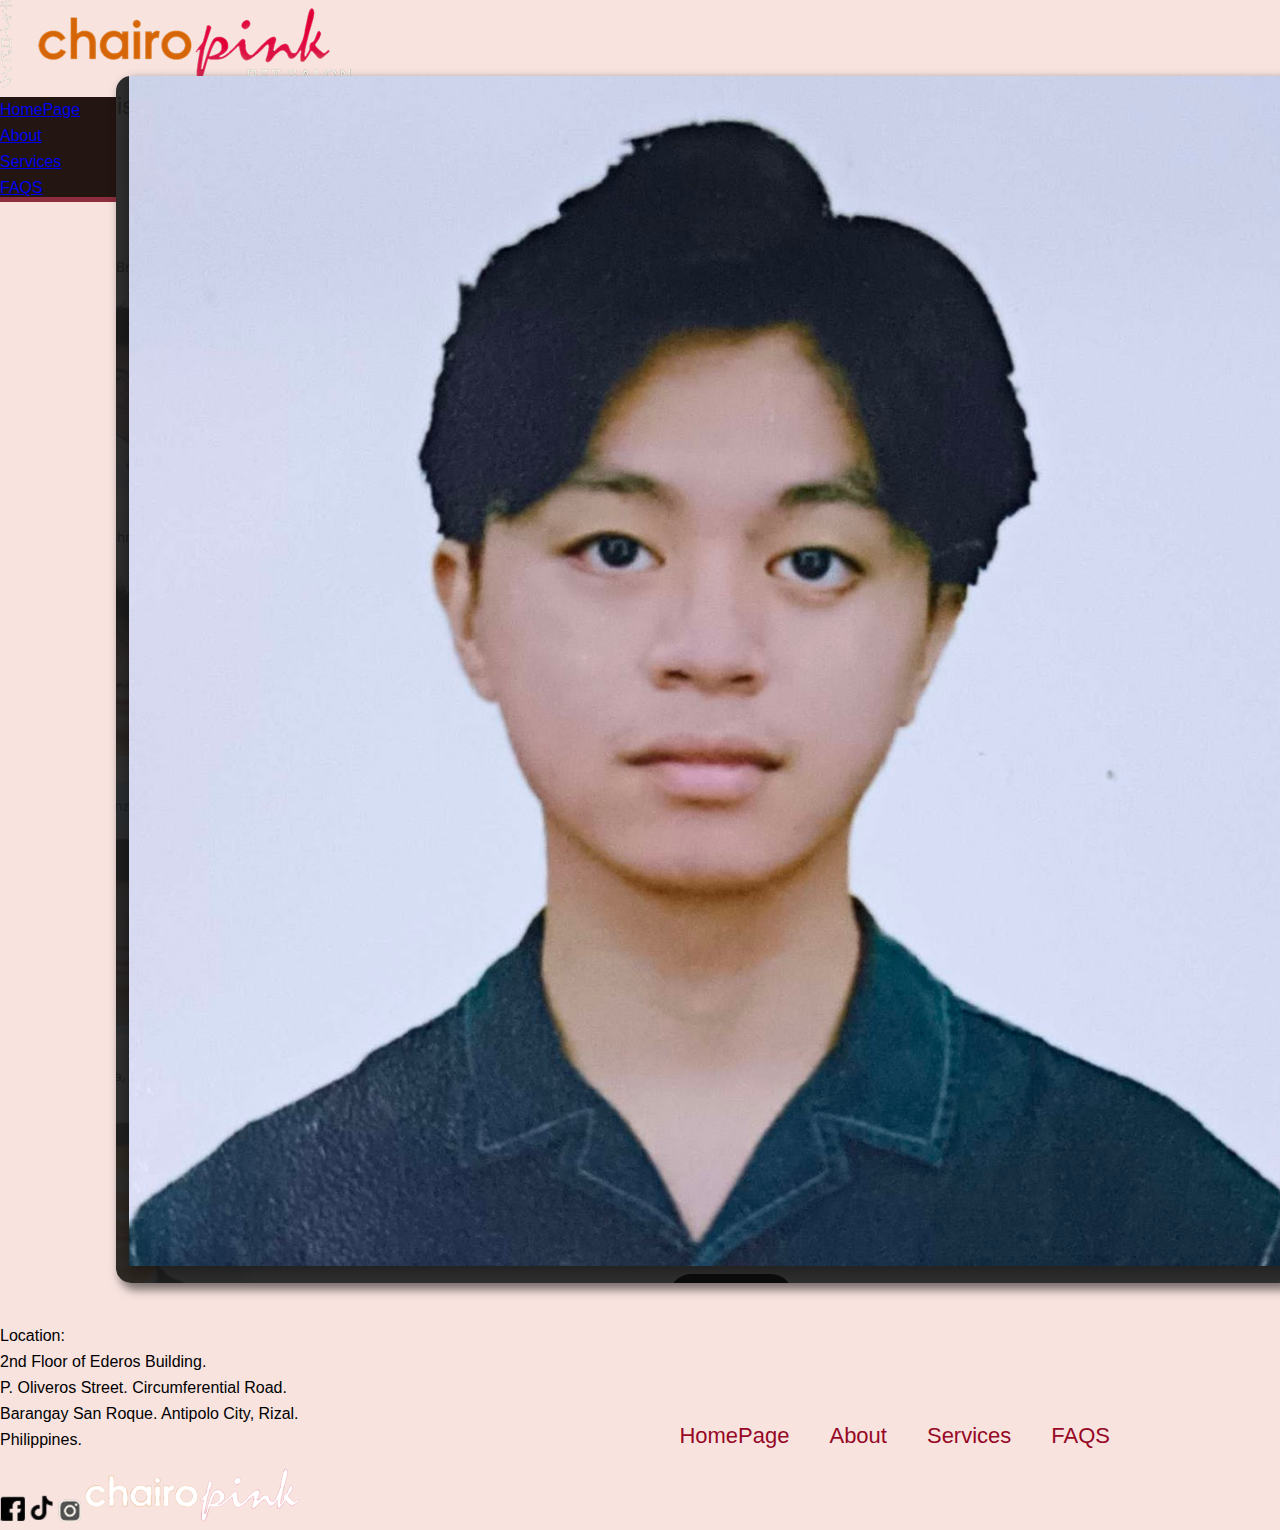
<file: index.html>
<!DOCTYPE html>
<html lang="en">
<head>
    <meta charset="UTF-8">
    <meta name="viewport" content="width=device-width, initial-scale=1.0">
    <title>Document</title>
</head>
<body>
    <link rel="stylesheet" href="style.css">

    <img src="images/CHAIRO_PINK_LOGO_(ORIGINAL).png" alt="chairopinkpetsalonlogo">

    <div class ="header">
    <li><a href="index.html">HomePage</a></li>
    <li><a href="about.html">About</a></li>
    <li><a href="services.html">Services</a></li>
    <li><a href="FAQs.html">FAQS</a></li>
    </div>
    <div class ="Header">
   
    
    

    <div class ="buttons">

    <button onclick="window.location.href='booking.html'">
    <img src="images/CALENDAR_CLOCK_ICON.png" alt="Booking" width="100">
    </button>
    <button onclick="window.location.href='requirements.html'">
    <img src="images/REQUIREMENTS_ICON.png" alt="Requirements" width="100">

    </button>
    </div>

    <div class="gallery">
    <img src="images/482891684_1810671283030561_4622675787034785008_n.png" alt="">
    <img src="images/484936207_3455101317954801_1328480240491494924_n.png" alt="">
    </div>

    <ul>
    <li><a href="index.html">HomePage</a></li>
    <li><a href="about.html">About</a></li>
    <li><a href="services.html">Services</a></li>
    <li><a href="FAQs.html">FAQS</a></li>
    </ul>
    <p>
        Location: <br>
        2nd Floor of Ederos Building. <br>
        P. Oliveros Street. Circumferential Road. <br>
        Barangay San Roque. Antipolo City, Rizal. <br>
        Philippines.
    </p>
    </div>
    <img src="images/fb.png" alt="">
    <img src="images/tiktok.png" alt="">
    <img src="images/instagram.png" alt="">
    <img src="images/CHAIRO PINK LOGO (WHITE).png" alt="">
    
</body>
</html>
</file>
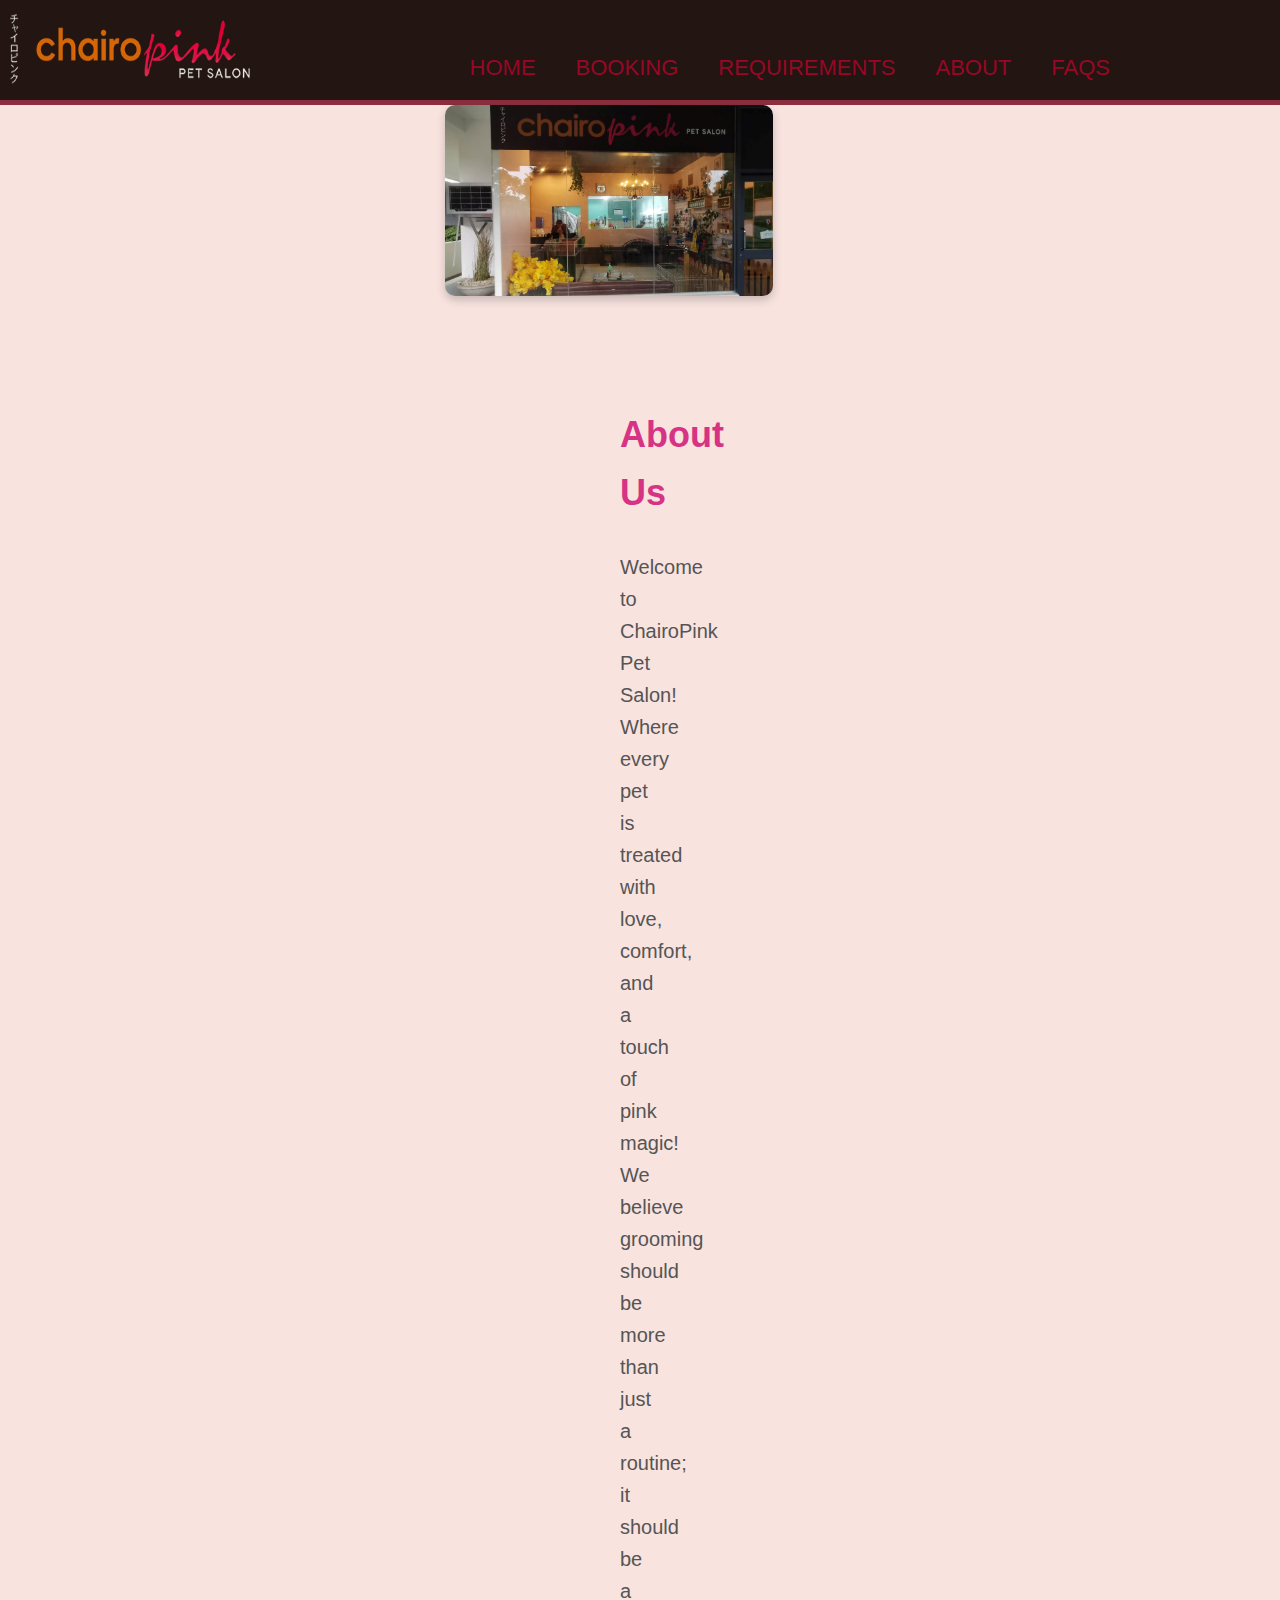
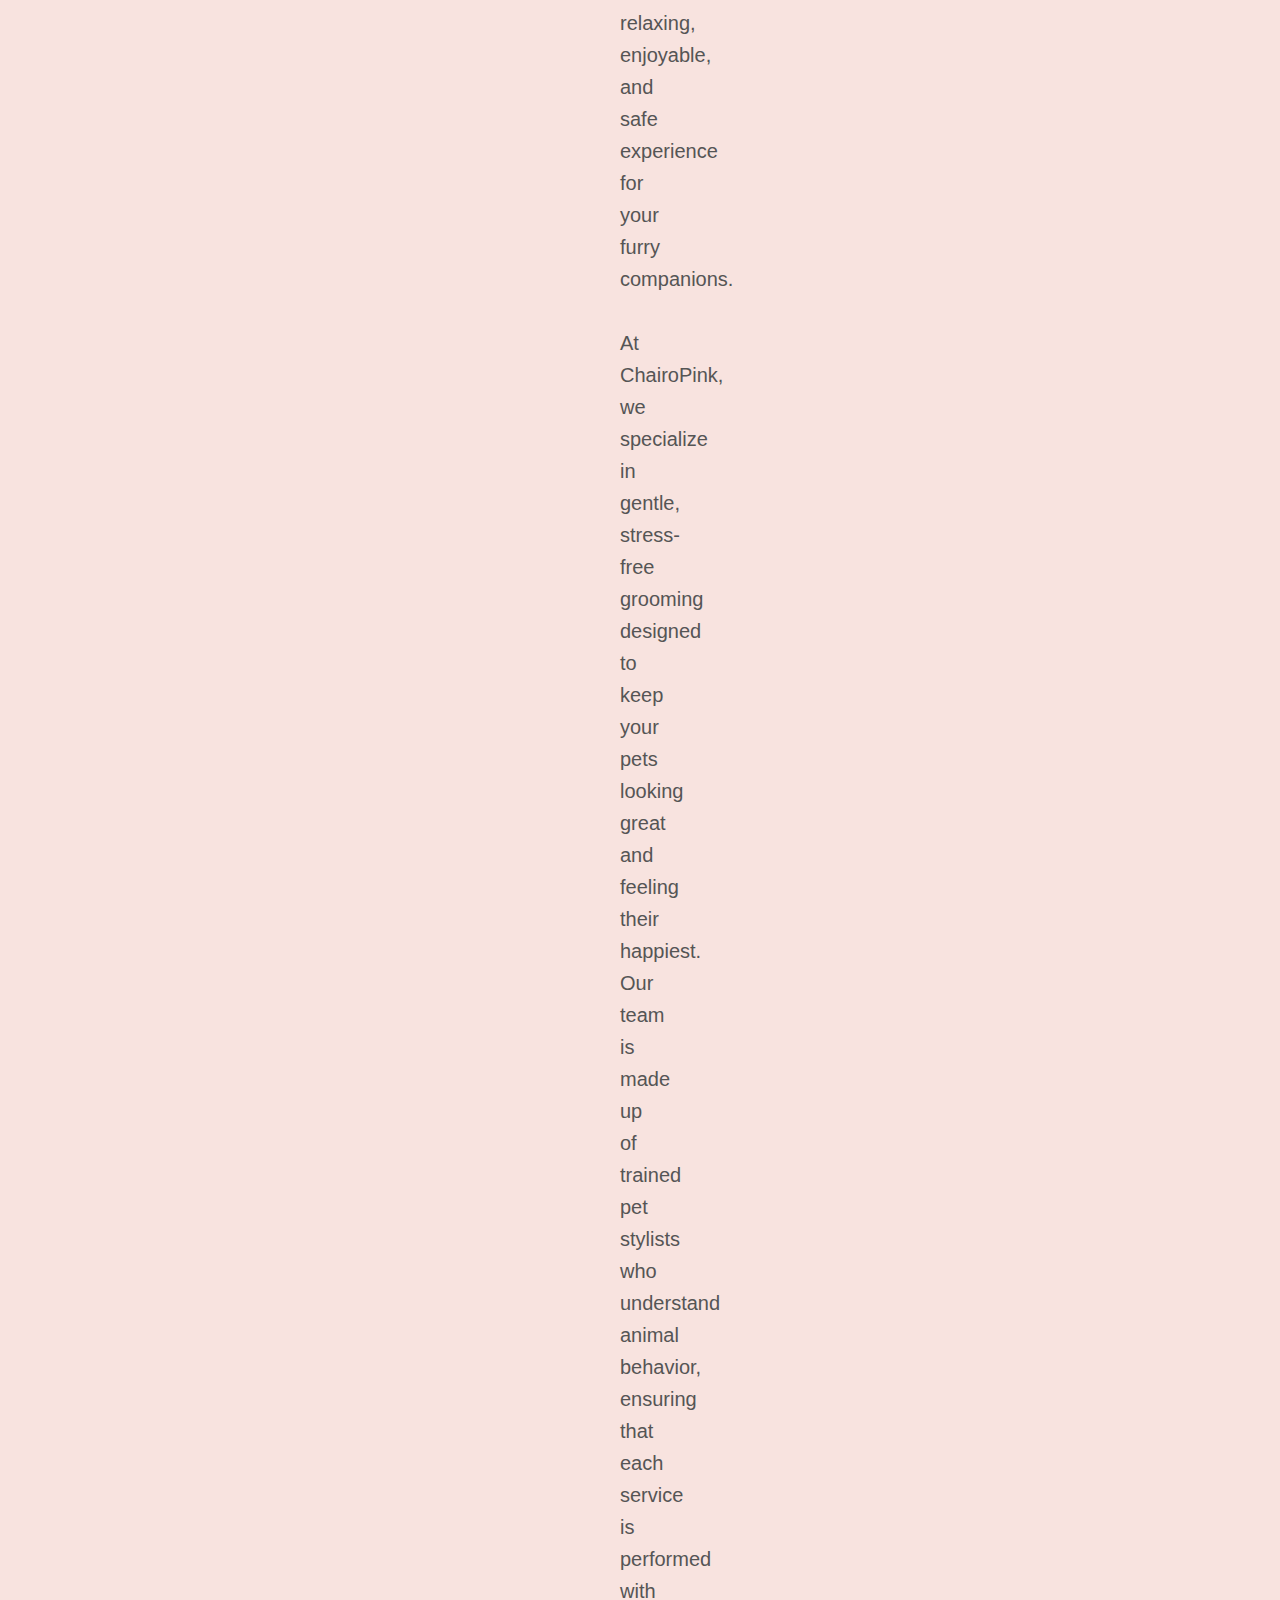
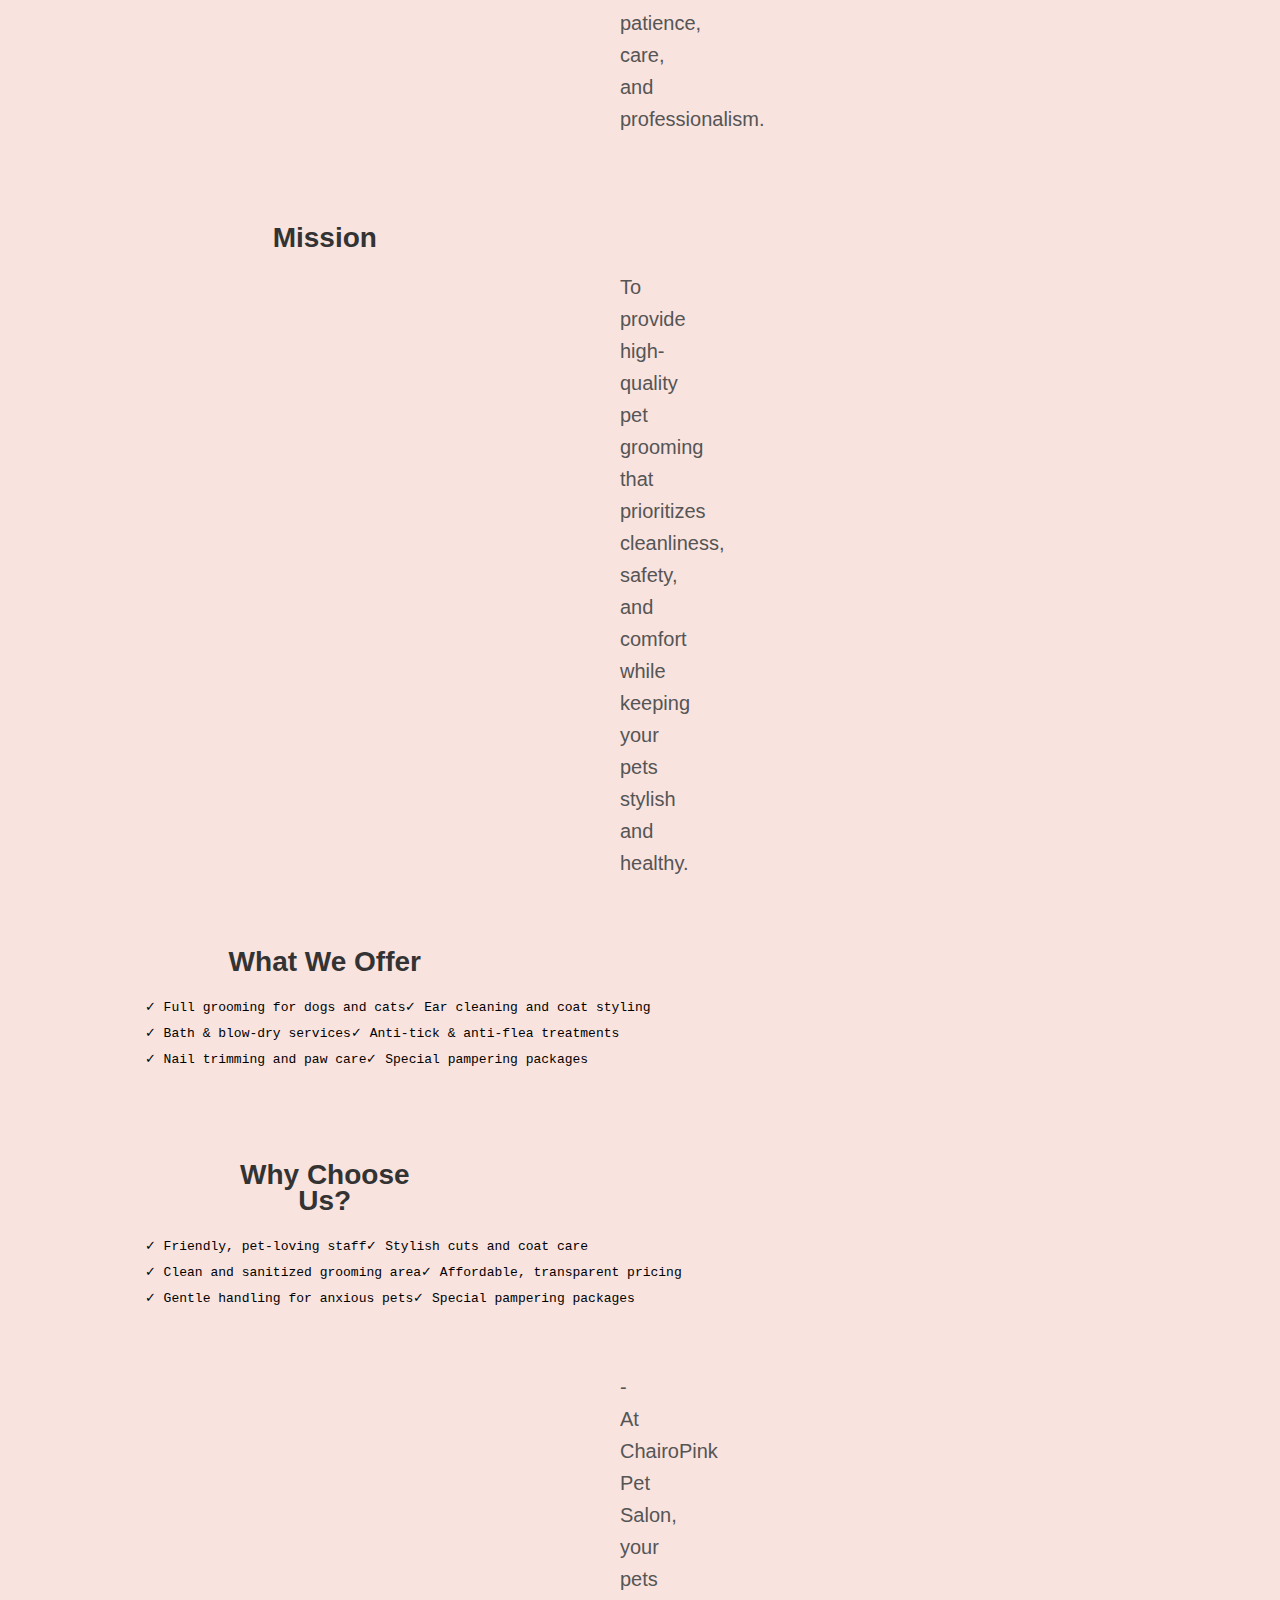
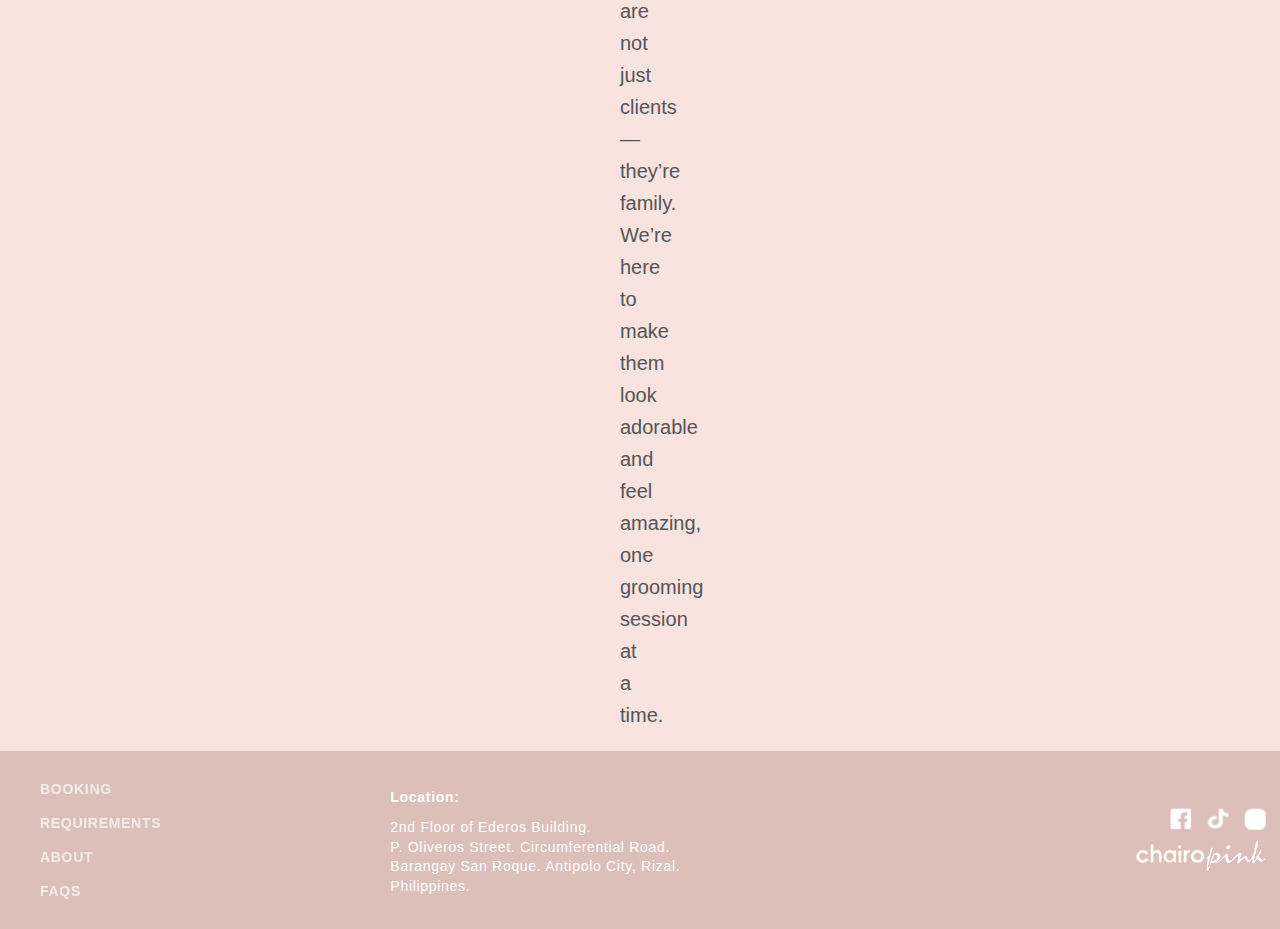
<file: about.html>
<!DOCTYPE html>
<html lang="en">
<head>
    <meta charset="UTF-8">
    <meta name="viewport" content="width=device-width, initial-scale=1.0">
    <title>ChairoPink Pet Salon — About</title>
    <link rel="stylesheet" href="about.css">
</head>
<body>

    <div class="header">
        <img src="images/CHAIRO_PINK_LOGO_(ORIGINAL).png" alt="chairopinkpetsalonlogo">
    </div>

    <div class="logo">
        <ul>
            <li><a href="index.html">HOME</a></li>
            <li><a href="booking.html">BOOKING</a></li>
            <li><a href="requirements.html">REQUIREMENTS</a></li>
            <li><a href="about.html">ABOUT</a></li>
            <li><a href="FAQs.html">FAQS</a></li>    
        </ul>
    </div>  
    
    <div class="page-wrapper">


        <div class="about-image-container">
            <img src="images/Chairopink branch picture.jpg" alt="ChairoPink Salon">
        </div>

        <div class="about-content">
            <h1 class="about-title">About Us</h1>  
            <p>
            Welcome to ChairoPink Pet Salon! Where every pet is treated with love, comfort, and a touch of pink magic!
            We believe grooming should be more than just a routine; it should be a relaxing, enjoyable, and safe 
            experience for your furry companions.
            <br><br>
            At ChairoPink, we specialize in gentle, stress-free grooming designed to keep your pets looking great 
            and feeling their happiest. Our team is made up of trained pet stylists who understand animal behavior,
            ensuring that each service is performed with patience, care, and professionalism.
            </p>
        </div>

        <div class="about-mission">
            <h2 class="section-title">Mission</h2>
            <p class="section-text">
            To provide high-quality pet grooming that prioritizes cleanliness, safety, and comfort while keeping 
            your pets stylish and healthy.
            </p>
        </div>

        <div class="list-container">
            <h2 class="section-title">What We Offer</h2>
                <pre>
                ✓ Full grooming for dogs and catsㅤㅤㅤㅤ✓ Ear cleaning and coat styling
                ✓ Bath & blow-dry servicesㅤㅤㅤㅤㅤㅤㅤ✓ Anti-tick & anti-flea treatments
                ✓ Nail trimming and paw careㅤㅤㅤㅤㅤㅤ✓ Special pampering packages
                </pre>
        </div>

        <div class="list-container">
            <h2 class="section-title">Why Choose Us?</h2>
            <pre>
                ✓ Friendly, pet-loving staffㅤㅤㅤㅤㅤㅤㅤㅤㅤ✓ Stylish cuts and coat care
                ✓ Clean and sanitized grooming areaㅤㅤㅤㅤ✓ Affordable, transparent pricing
                ✓ Gentle handling for anxious petsㅤㅤㅤㅤㅤ✓ Special pampering packages
            </pre>
        </div>

        <p class="closing-text">
            - At ChairoPink Pet Salon, your pets are not just clients — they’re family.
            We’re here to make them look adorable and feel amazing, one grooming session at a time.
        </p>

    </div>

    <div class="footer2">
        <div class="footer_menu">
            <div><a href="booking.html">BOOKING</a></div>
            <div><a href="requirements.html">REQUIREMENTS</a></div>
            <div><a href="about.html">ABOUT</a></div>
            <div><a href="FAQs.html">FAQS</a></div>
        </div>

    <div class="footer_loc">

    <p class="location">Location: </p>
        <p class="location_details"> 2nd Floor of Ederos Building. <br>
        P. Oliveros Street. Circumferential Road. <br>
        Barangay San Roque. Antipolo City, Rizal. <br>
        Philippines.
        </p>
    </div>

        <div class="footer_icon">
            <div class="social_media">
                <img src="images/fb.png" alt="">
                <img src="images/tiktok.png" alt="">
                <img src="images/instagram.png" alt="">
            </div>
            <img class = footer_logo src="images/CHAIRO PINK LOGO (WHITE).png" alt="">
        </div>
    </div>

</body>

</html>
</file>
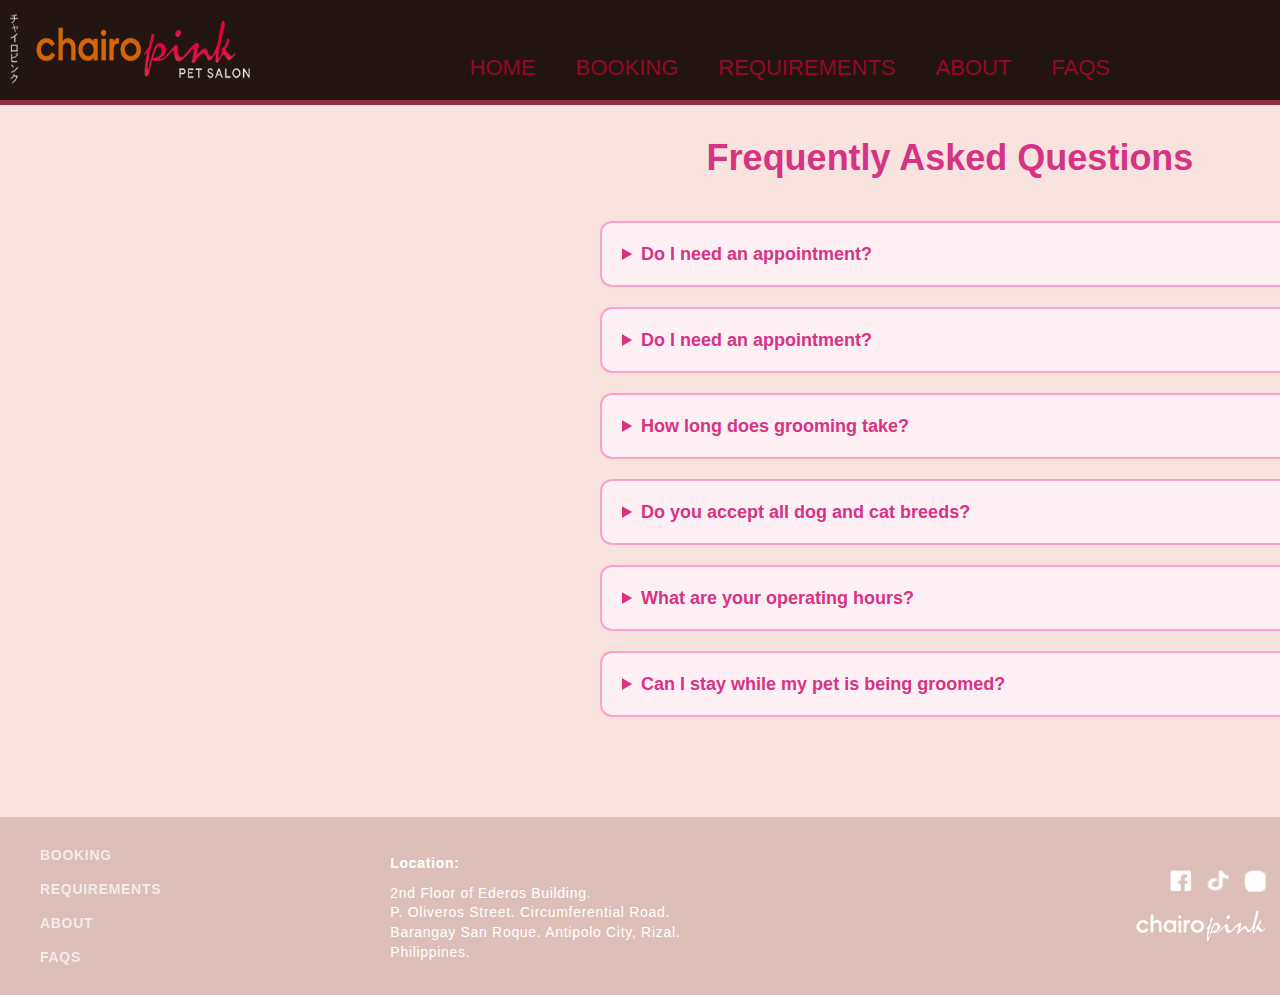
<file: FAQs.html>
<!DOCTYPE html>
<html lang="en">
<head>
    <meta charset="UTF-8">
    <meta name="viewport" content="width=device-width, initial-scale=1.0">
    <title>ChairoPink Pet Salon — FAQs</title>
    <link rel="stylesheet" href="FAQs.css">
</head>
<body>
    
    <div class="header">
        <img src="images/CHAIRO_PINK_LOGO_(ORIGINAL).png" alt="chairopinkpetsalonlogo">
    </div>

    <div class="logo">
        <ul>
            <li><a href="index.html">HOME</a></li>
            <li><a href="booking.html">BOOKING</a></li>
            <li><a href="requirements.html">REQUIREMENTS</a></li>
            <li><a href="about.html">ABOUT</a></li>
            <li><a href="FAQs.html">FAQS</a></li>    
        </ul>
    </div>   
  <div class="content">
  </div>

<div class="Questions">

    <h1>Frequently Asked Questions</h1>

  <details>
    <summary>Do I need an appointment?</summary>
    <p>- Walk-ins may be accepted, but booking is recommended.</p>
  </details>

  <details>
    <summary>Do I need an appointment?</summary>
    <p>- Yes, appointments are required to ensure your pet is properly accommodated.</p>
  </details>

  <details>
    <summary>How long does grooming take?</summary>
    <p>- Grooming usually takes 1 to 2 hours depending on the size and coat of your pet.</p>
  </details>

  <details>
    <summary>Do you accept all dog and cat breeds?</summary>
    <p>- Yes, We accept all breeds as long as the pet is manageable during grooming.</p>
  </details>

  <details>
    <summary>What are your operating hours?</summary>
    <p>- We are open from Monday to Saturday, 8:00AM to 5:00PM</p>
  </details>

  <details>
    <summary>Can I stay while my pet is being groomed?</summary>
    <p>- Yes, owners may stay and wait if they want to.</p>
  </details>
</div>

    <div class="footer2">
        <div class="footer_menu">
            <div><a href="booking.html">BOOKING</a></div>
            <div><a href="requirements.html">REQUIREMENTS</a></div>
            <div><a href="about.html">ABOUT</a></div>
            <div><a href="FAQs.html">FAQS</a></div>
        </div>
    <div class="footer_loc">
    <p class="location">Location: </p>
        <p class="location_details"> 2nd Floor of Ederos Building. <br>
        P. Oliveros Street. Circumferential Road. <br>
        Barangay San Roque. Antipolo City, Rizal. <br>
        Philippines.
    </p>
    </div>
    <div class="footer_icon">
    <div class="social_media">
    <a href="https://www.facebook.com/chairopinkpetsalon/" class="fb_button">
        <img src="images/fb.png" alt="Facebook">
    </a>
    <a href="https://www.tiktok.com/" class="insta_button">
        <img src="images/tiktok.png" alt="TikTok">
    </a>
    <a href="https://www.instagram.com/chairopinkpetsalon" class="insta_button">
        <img src="images/instagram.png" alt="Instagram">
    </a>
    </div>
    <img class = footer_logo src="images/CHAIRO PINK LOGO (WHITE).png" alt="">
    </div>
    </div>
</body>
</html>
</file>
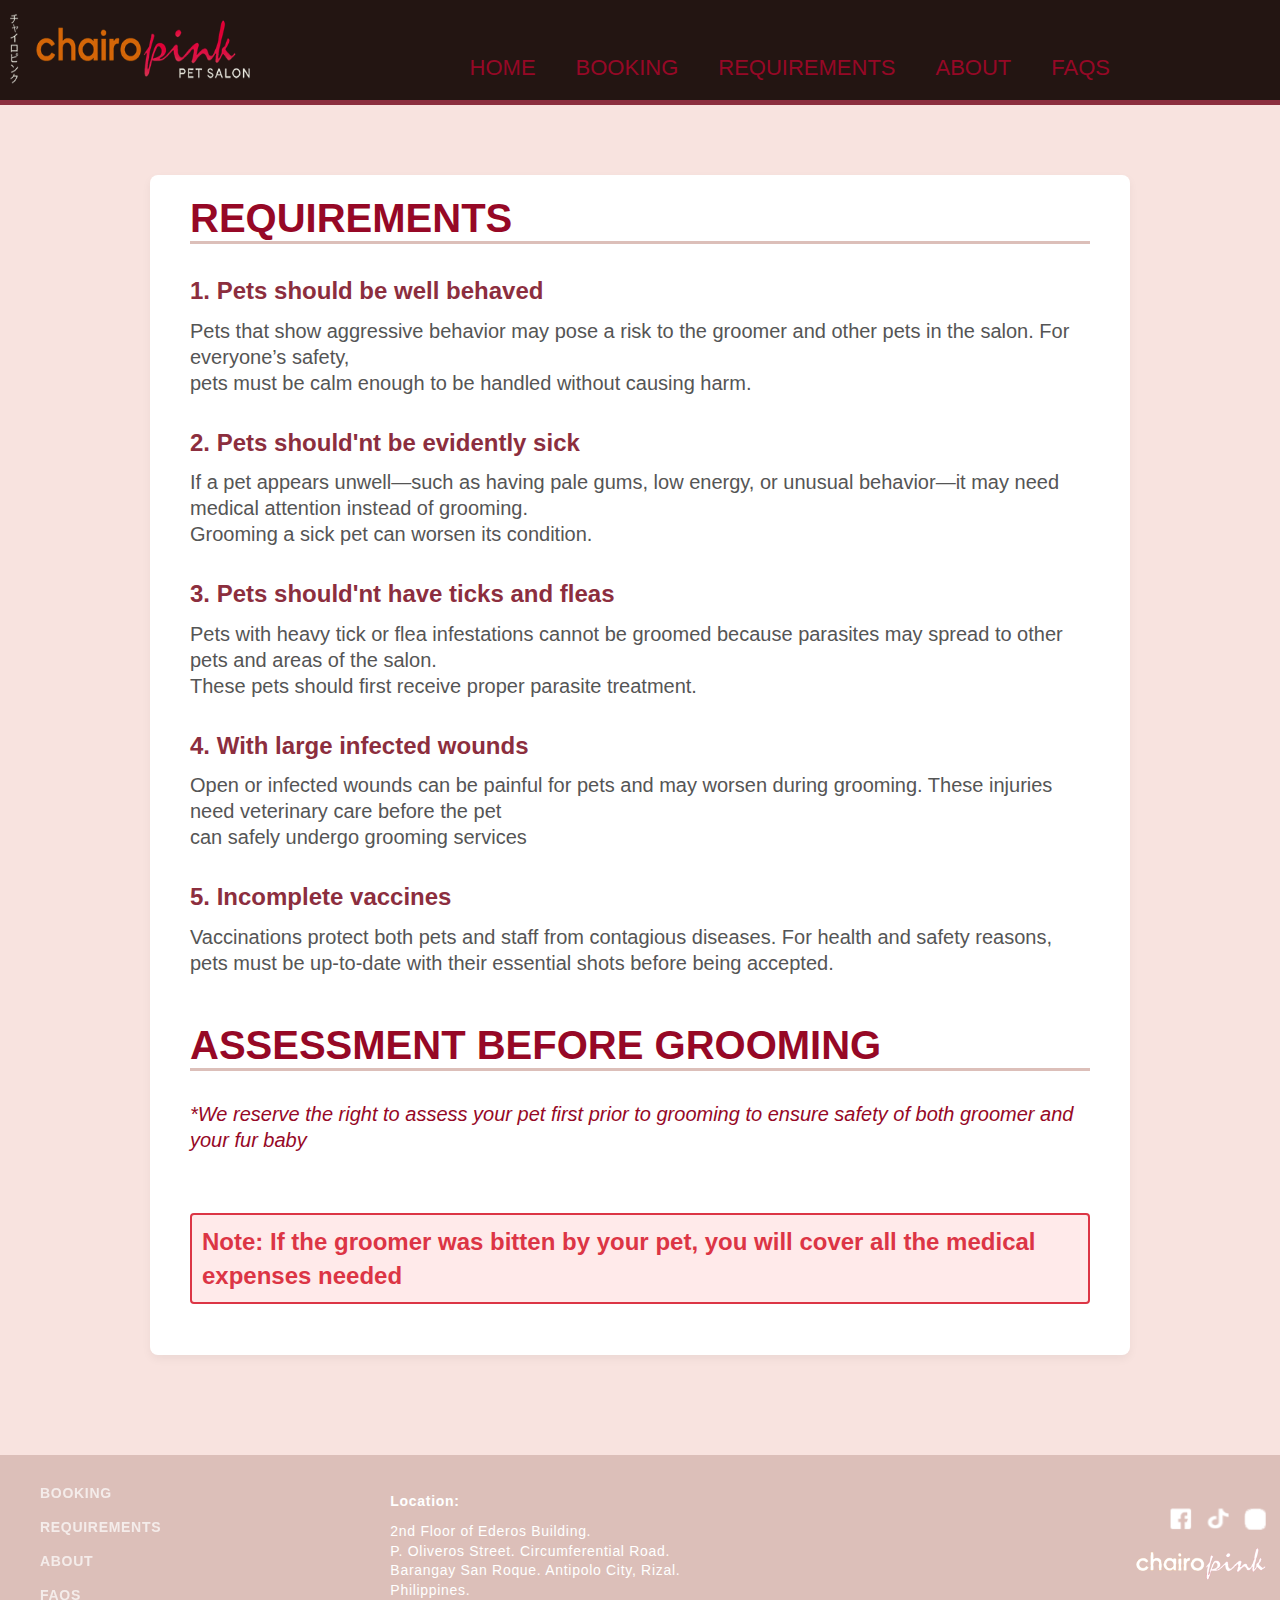
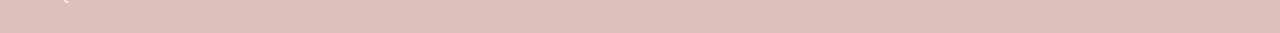
<file: requirements.html>
<!DOCTYPE html>
<html lang="en">
<head>
    <meta charset="UTF-8">
    <meta name="viewport" content="width=device-width, initial-scale=1.0">
    <title>ChairoPink Pet Salon — About</title>
</head>
<body>
    <link rel="stylesheet" href="requirements.css">
    
    <div class="header">
        <img src="images/CHAIRO_PINK_LOGO_(ORIGINAL).png" alt="chairopinkpetsalonlogo">
    </div>

    <div class="logo">
        <ul>
            <li><a href="index.html">HOME</a></li>
            <li><a href="booking.html">BOOKING</a></li>
            <li><a href="requirements.html">REQUIREMENTS</a></li>
            <li><a href="about.html">ABOUT</a></li>
            <li><a href="FAQs.html">FAQS</a></li>    
        </ul>
    </div>  
    <div class="content-wrapper"> 
        <h1>Requirements</h1>

        <h2>1. Pets should be well behaved</h2>
        <p>Pets that show aggressive behavior may pose a risk to the groomer and other pets in the salon. For everyone’s safety, <br>pets must be calm enough to be handled without causing harm.</p>
        
        <h2>2. Pets should'nt be evidently sick</h2>
        <p>If a pet appears unwell—such as having pale gums, low energy, or unusual behavior—it may need medical attention instead of grooming. <br>Grooming a sick pet can worsen its condition.</p>
        
        <h2>3. Pets should'nt have ticks and fleas</h2>
        <p>Pets with heavy tick or flea infestations cannot be groomed because parasites may spread to other pets and areas of the salon. <br>These pets should first receive proper parasite treatment.</p>
        
        <h2>4. With large infected wounds</h2>
        <p>Open or infected wounds can be painful for pets and may worsen during grooming. These injuries need veterinary care before the pet <br>can safely undergo grooming services</p>
        
        <h2>5. Incomplete vaccines</h2>
        <p>Vaccinations protect both pets and staff from contagious diseases. For health and safety reasons, pets must be up-to-date with their essential shots before being accepted.</p><br>
        
        <h1>Assessment Before Grooming</h1>
        <p>*We reserve the right to assess your pet first prior to grooming to ensure safety of both groomer and your fur baby</p>
        
        <h2>Note: If the groomer was bitten by your pet, you will cover all the medical expenses needed</h2><br><br>
    </div>

    <div class="footer2">
        <div class="footer_menu">
            <div><a href="booking.html">BOOKING</a></div>
            <div><a href="requirements.html">REQUIREMENTS</a></div>
            <div><a href="about.html">ABOUT</a></div>
            <div><a href="FAQs.html">FAQS</a></div>
        </div>
    <div class="footer_loc">
    <p class="location">Location: </p>
        <p class="location_details"> 2nd Floor of Ederos Building. <br>
        P. Oliveros Street. Circumferential Road. <br>
        Barangay San Roque. Antipolo City, Rizal. <br>
        Philippines.
    </p>
    </div>
    <div class="footer_icon">
    <div class="social_media">
    <a href="https://www.facebook.com/chairopinkpetsalon/" class="fb_button">
        <img src="images/fb.png" alt="Facebook">
    </a>
    <a href="https://www.tiktok.com/" class="insta_button">
        <img src="images/tiktok.png" alt="TikTok">
    </a>
    <a href="https://www.instagram.com/chairopinkpetsalon" class="insta_button">
        <img src="images/instagram.png" alt="Instagram">
    </a>
    </div>
    <img class = footer_logo src="images/CHAIRO PINK LOGO (WHITE).png" alt="">
    </div>
    </div>
</body>
</html>
</file>
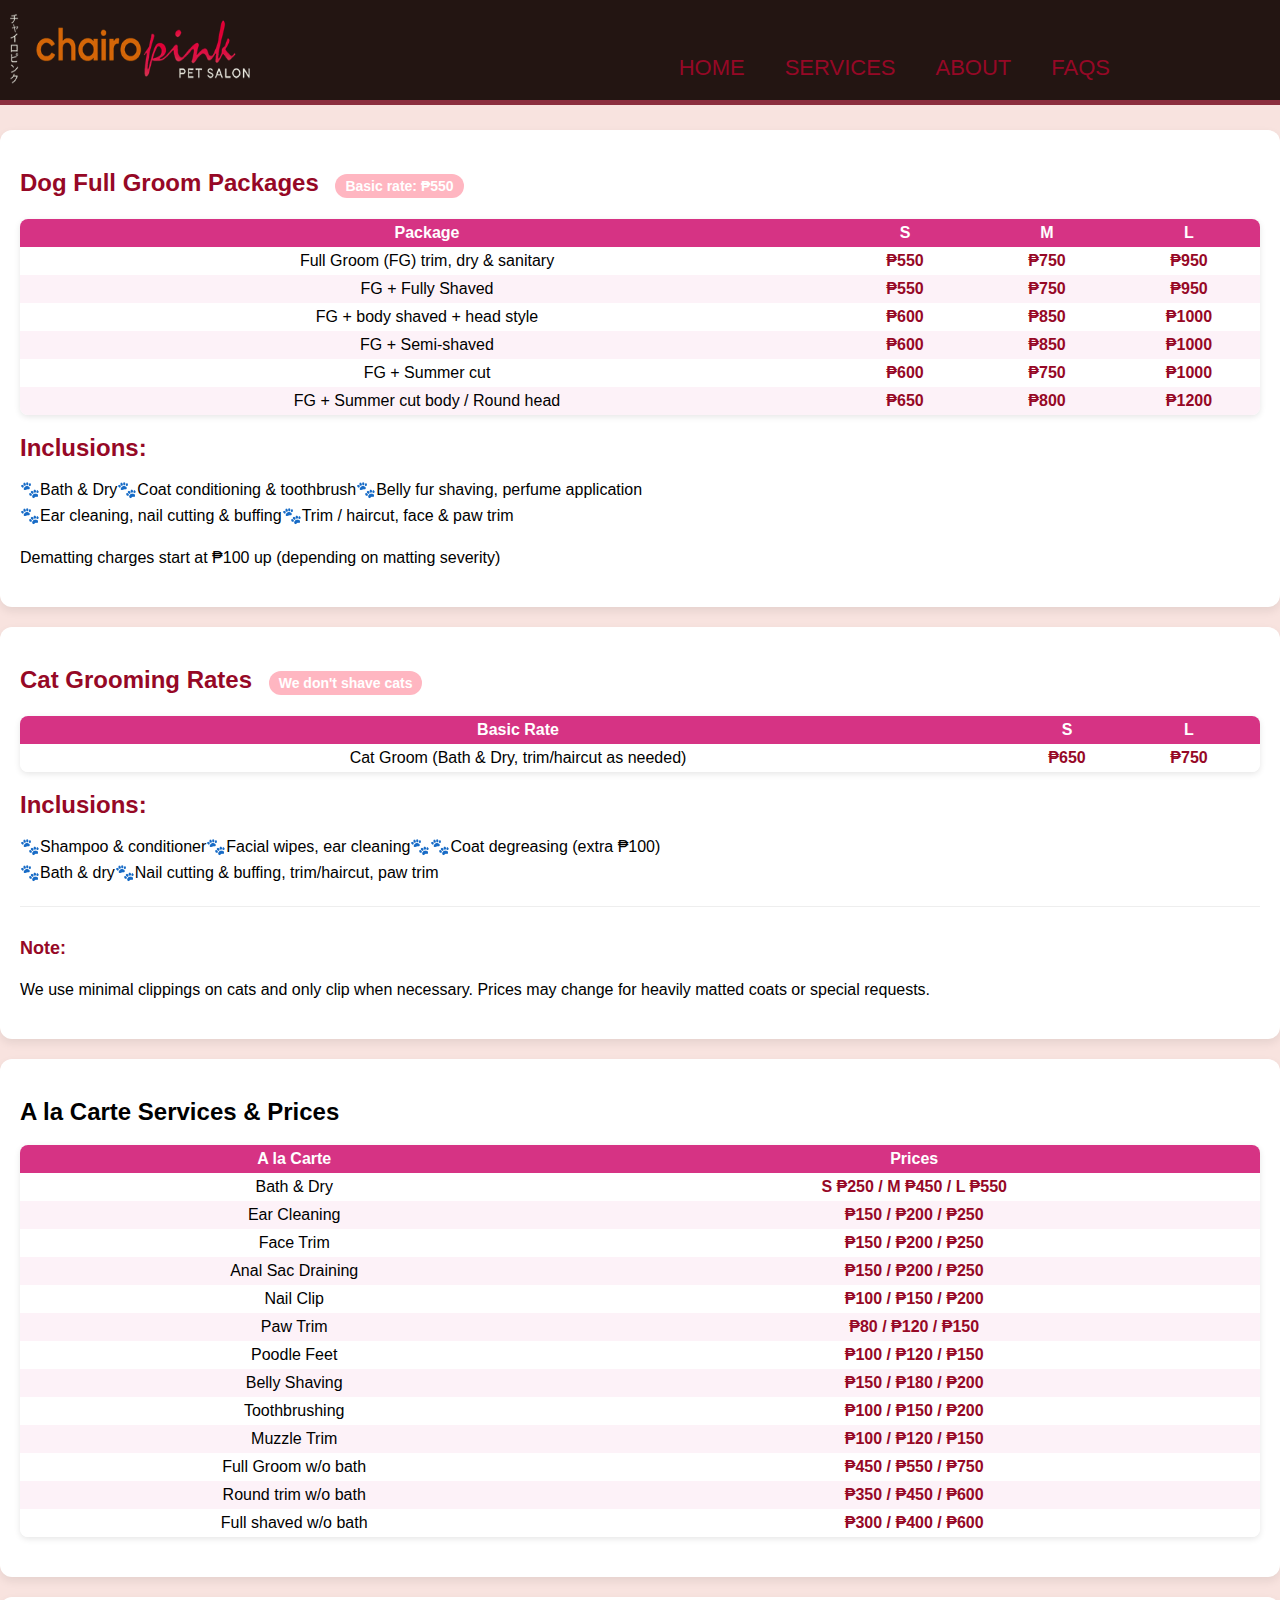
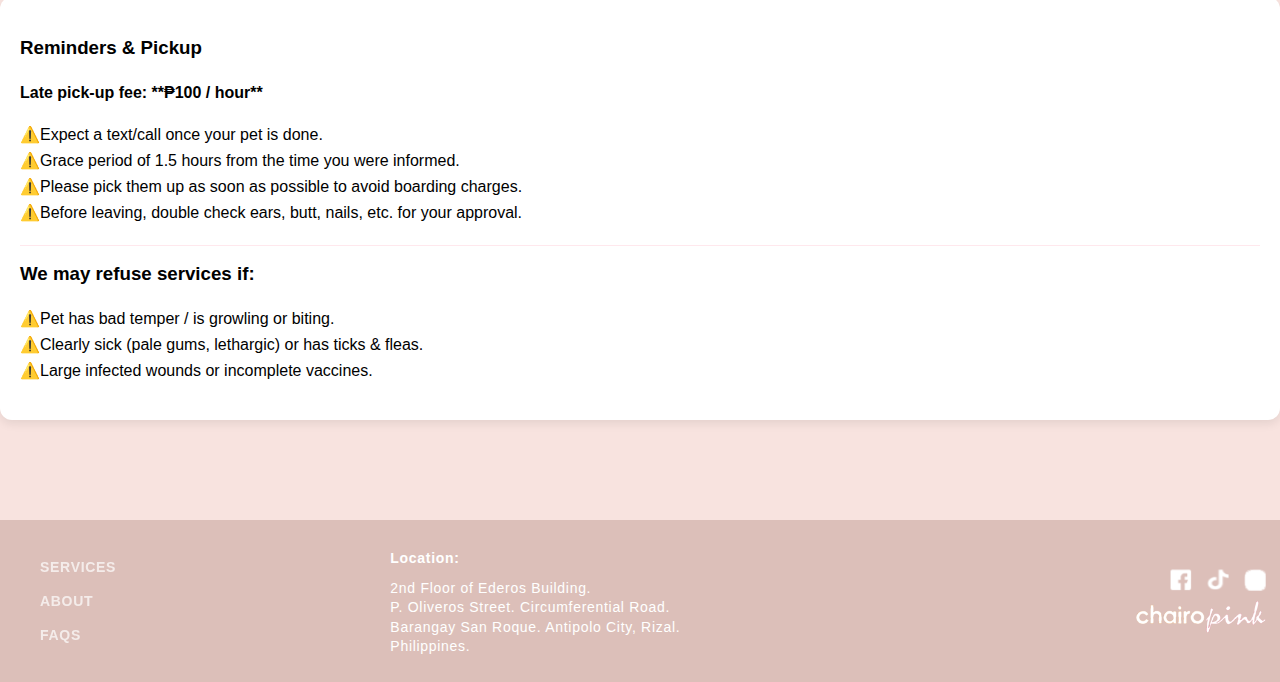
<file: services.html>
<!DOCTYPE html>
<html lang="en">
<head>
    <meta charset="UTF-8">
    <meta name="viewport" content="width=device-width, initial-scale=1.0">
    <title>ChairoPink Pet Salon — Home</title>
    <link rel="stylesheet" href="services.css">
</head>
<body>
    
    <div class="header">
        <img src="images/CHAIRO_PINK_LOGO_(ORIGINAL).png" alt="chairopinkpetsalonlogo">
    </div>

    <div class="logo">
        <ul>
            <li><a href="index.html">HOME</a></li>
            <li><a href="services.html">SERVICES</a></li>
            <li><a href="about.html">ABOUT</a></li>
            <li><a href="FAQs.html">FAQS</a></li>    
        </ul>
    </div>   
  <div class="content">
  </div>
      
    <div class="border">
    <main>
        <section class="card">
            <div class="section-title">
                <h2>Dog Full Groom Packages <span class="badge">Basic rate: ₱550</span></h2>
            </div>
            <table class="table-prices" aria-describedby="dog-packages">
                <thead>
                    <tr><th>Package</th><th style="width:140px">S</th><th style="width:140px">M</th><th style="width:140px">L</th></tr>
                </thead>
                <tbody>
                    <tr><td>Full Groom (FG) trim, dry & sanitary</td><td class="price">₱550</td><td class="price">₱750</td><td class="price">₱950</td></tr>
                    <tr><td>FG + Fully Shaved</td><td class="price">₱550</td><td class="price">₱750</td><td class="price">₱950</td></tr>
                    <tr><td>FG + body shaved + head style</td><td class="price">₱600</td><td class="price">₱850</td><td class="price">₱1000</td></tr>
                    <tr><td>FG + Semi-shaved</td><td class="price">₱600</td><td class="price">₱850</td><td class="price">₱1000</td></tr>
                    <tr><td>FG + Summer cut</td><td class="price">₱600</td><td class="price">₱750</td><td class="price">₱1000</td></tr>
                    <tr><td>FG + Summer cut body / Round head</td><td class="price">₱650</td><td class="price">₱800</td><td class="price">₱1200</td></tr>
                </tbody>
            </table>

            <div class="inclusions">
                <h2>Inclusions:</h2>
                <p>
                    🐾Bath & Dryㅤㅤㅤㅤㅤㅤㅤㅤㅤㅤㅤㅤㅤㅤㅤㅤㅤㅤㅤ🐾Coat conditioning & toothbrushㅤㅤㅤㅤㅤㅤ🐾Belly fur shaving, perfume application<br>
                    🐾Ear cleaning, nail cutting & buffingㅤㅤㅤㅤㅤㅤㅤㅤㅤ🐾Trim / haircut, face & paw trim
                </p>
            </div>

            <p style="font-size: 16px; font-weight: 500; margin-top: 10px;">
                Dematting charges start at ₱100 up (depending on matting severity)
            </p>
        </section>

        <section class="card" style="margin-top:18px">
            <div class="section-title"><h2>Cat Grooming Rates <span class="badge">We don't shave cats</span></h2></div>
            <table>
                <thead><tr><th>Basic Rate</th><th style="width:100px">S</th><th style="width:140px">L</th></tr></thead>
                <tbody>
                    <tr><td>Cat Groom (Bath & Dry, trim/haircut as needed)</td><td class="price">₱650</td><td class="price">₱750</td></tr>
                </tbody>
            </table>

            <div class="inclusions">
                <h2>Inclusions:</h2>
                <p>
                    🐾Shampoo & conditionerㅤㅤㅤㅤㅤㅤㅤㅤㅤㅤ🐾Facial wipes, ear cleaning🐾ㅤㅤㅤㅤㅤㅤㅤㅤㅤㅤ🐾Coat degreasing (extra ₱100)  <br>
                    🐾Bath & dryㅤㅤㅤㅤㅤㅤㅤㅤㅤㅤㅤㅤㅤㅤㅤㅤ🐾Nail cutting & buffing, trim/haircut, paw trim<br>       
                </p>
            </div>
            
            <div class="note" style="margin-top: 20px; border-top: 1px solid #eee; padding-top: 10px;">
                <h3 style="color: #960826; font-size: 18px; margin-bottom: 5px;">Note:</h3> 
                <p>We use minimal clippings on cats and only clip when necessary. Prices may change for heavily matted coats or special requests.</p>
            </div>
        </section>
        
        </main>

    <aside class="side">
        <div class="card">
            <h2>A la Carte Services & Prices</h2>
            <table>
                <thead>
                    <th>A la Carte</th>
                    <th>Prices</th>
                </thead>
                <tbody>
                    <tr><td>Bath & Dry</td><td class="price">S ₱250 / M ₱450 / L ₱550</td></tr>
                    <tr><td>Ear Cleaning</td><td class="price">₱150 / ₱200 / ₱250</td></tr>
                    <tr><td>Face Trim</td><td class="price">₱150 / ₱200 / ₱250</td></tr>
                    <tr><td>Anal Sac Draining</td><td class="price">₱150 / ₱200 / ₱250</td></tr>
                    <tr><td>Nail Clip</td><td class="price">₱100 / ₱150 / ₱200</td></tr>
                    <tr><td>Paw Trim</td><td class="price">₱80 / ₱120 / ₱150</td></tr>
                    <tr><td>Poodle Feet</td><td class="price">₱100 / ₱120 / ₱150</td></tr>
                    <tr><td>Belly Shaving</td><td class="price">₱150 / ₱180 / ₱200</td></tr>
                    <tr><td>Toothbrushing</td><td class="price">₱100 / ₱150 / ₱200</td></tr>
                    <tr><td>Muzzle Trim</td><td class="price">₱100 / ₱120 / ₱150</td></tr>
                    <tr><td>Full Groom w/o bath</td><td class="price">₱450 / ₱550 / ₱750</td></tr>
                    <tr><td>Round trim w/o bath</td><td class="price">₱350 / ₱450 / ₱600</td></tr>
                    <tr><td>Full shaved w/o bath</td><td class="price">₱300 / ₱400 / ₱600</td></tr>
                </tbody>
            </table>
        </div>

        <div class="card reminders">
            <h3>Reminders & Pickup</h3>
            <p style="font-size: 16px; margin-bottom: 15px; font-weight: 600;">
                Late pick-up fee: **₱100 / hour**
            </p>
            <p>
                ⚠️Expect a text/call once your pet is done.<br>
                ⚠️Grace period of 1.5 hours from the time you were informed.<br>
                ⚠️Please pick them up as soon as possible to avoid boarding charges.<br>
                ⚠️Before leaving, double check ears, butt, nails, etc. for your approval.
            </p>

            <h3 style="border-top: 1px solid #ffe8ed; padding-top: 15px;">We may refuse services if:</h3>
            <p>
                ⚠️Pet has bad temper / is growling or biting.<br>
                ⚠️Clearly sick (pale gums, lethargic) or has ticks & fleas.<br>
                ⚠️Large infected wounds or incomplete vaccines.<br>
            </p>
        </div>
        
    </aside>
</div>

        
    
    <div class="footer2">
        <div class="footer_menu">
            <div><a href="services.html">SERVICES</a></div>
            <div><a href="about.html">ABOUT</a></div>
            <div><a href="FAQs.html">FAQS</a></div>
        </div>
    <div class="footer_loc">
    <p class="location">Location: </p>
        <p class="location_details"> 2nd Floor of Ederos Building. <br>
        P. Oliveros Street. Circumferential Road. <br>
        Barangay San Roque. Antipolo City, Rizal. <br>
        Philippines.
    </p>
    </div>
    <div class="footer_icon">
        <div class="social_media">
    <img src="images/fb.png" alt="">
    <img src="images/tiktok.png" alt="">
    <img src="images/instagram.png" alt="">
    </div>
    <img class = footer_logo src="images/CHAIRO PINK LOGO (WHITE).png" alt="">
    </div>
    </div>
</body>
</html>
</file>
<file: style.css>
html, body {
  height: 100%;
  margin: 0;
  padding: 0;
}

.page-wrapper {
  min-height: 100vh;          
  display: flex;
  flex-direction: column;
}

.content {
  flex: 1 0 auto;
}

body {
    font-family: 'Cairo', sans-serif;
    margin: 0;
    padding: 0;
    background-color: #f8e3df;
    line-height: 26px;
}
.header {
    width: 100%;
    height: 100px;
    background: rgb(35, 21, 18);
    margin-bottom: -150px;
    border-bottom: 5px solid #8c2e3e;
}
.header img{
    width: 240px;
    height: 70px;
    margin-top: 14px;
    margin-left: 10px;
}

ul {
    float: right;
    padding-left: 0;
    display: flex;
    justify-content: space-between;
    margin-right: 150px;

}

ul li {
    list-style: none;
    margin-right: 0px;
    margin-top: 84px;
    font-size: 22px;
    font-family: 'Arial', 'Helvetica Neue', 'Verdana', sans-serif;

}

ul li a {
    margin: 0 20px;
    text-decoration: none;
    color: #960826;
    transition: 0.3s;
    font-family: 'Arial', 'Helvetica Neue', 'Verdana', sans-serif;
}

ul li a:hover {
    color: white;
}
.buttons{
    position: left;

}

.buttons button {
    border: none;
    background: none;
    cursor: pointer;
    margin: 10px;
    align-items: 40px 40px;
    padding: 50px 50px;
    margin-top: 260px;
    margin-left: 60px;
}

.button1 {
    width: 230px;
    height: 230px;
}
.button2{
    width: 200px;
    height: 232px;
}

.button_text_1 {
    background-color: #baada9;
    padding: 4px 10px;
    font-size: 27px;
    color: #917b80;
    font-weight: bold;
    margin-top: 10px;
    margin-left: -30px;
    font-family: 'Permanent Marker', cursive;
    text-shadow: 2px 2px 5px #e3dede;
}

.button_text_2 {
    background-color: #baada9;
    padding: 4px 50px;
    font-size: 27px;
    color: #917b80;
    font-weight: bold;
    margin-top: 10px;
    font-family: 'Permanent Marker', cursive;
    text-shadow: 2px 2px 5px #e3dede;

}

.gallery {
    display: flex;
    gap: 30px;
    margin: 40px 50px;
    margin-top: -460px;
    margin-left: 920px;
    justify-content: center;
    gap: 20px;
    
}

.gallery img {
    box-shadow: 5px 5px 10px 2px rgba(0, 0, 0, 0.5);
    border-radius: 15px;
}
.footer2 {
    margin-bottom: -50px;
    width: 144%;
    background-color: #dcbfb9; /* Light dusty pink background */
    color: white;
    padding: 25px 40px;
    display: flex;
    align-items: center;
    justify-content: space-between;
    font-size: 14px;
    letter-spacing: 0.05em;
    flex-wrap: wrap;
}
.footer {
    background-color: #dcbfb9; /* Light dusty pink background */
    color: white;
    padding: 25px 40px;
    display: flex;
    justify-content: space-between;
    align-items: center;
    font-size: 14px;
    letter-spacing: 0.05em;
    flex-wrap: wrap;
}
.footer_menu {
    flex: 1;
    min-width: 180px;
    display: flex;
    flex-direction: column;
    gap: 8px;
    text-transform: uppercase;
    font-weight: 600;
}
.footer_menu div a {
    color: white;
    text-decoration: none;
    font-weight: 600;
}
.footer_menu div a:hover {
    text-decoration: underline;
}

.footer_menu a {
    color: #fff;
    text-decoration: none;
    font-family: 'Cairo', sans-serif;
    opacity: 0.7;
    text-align: left;
    
}

.footer_loc {
    flex: 1.5;
    min-width: 280px;
    color: white;
    text-align: left;
}

.location {
    font-weight: 600;
    margin: 0 0 8px 0;
    text-transform: capitalize;
}

.location_details {
    margin: 0;
    line-height: 1.4;
    font-weight: 300;
}

.footer_icon {
    flex: 1;
    min-width: 180px;
    text-align: right;
    display: flex;
    flex-direction: column;
    align-items: flex-end;
    gap: 10px;
    
}
.social_media {
    display: flex;
    justify-content: flex-end;
    gap: 15px;
}

.social_media img {
    width: 22px;
    height: 22px;
    filter: brightness(0) invert(1); /* White icons */
    cursor: pointer;
    transition: filter 0.3s ease;

}

.footer_logo {
    width: 130px;
    height: auto;
    object-fit: contain;
}

/* Booking Design */

.booking-page {
    width: 100%;
    display: flex;
    justify-content: center;
    padding: 20px 0;
}

.booking-container {
    background: rgba(255, 255, 255, 0.25);
    padding: 20px;
    border-radius: 10px;
    backdrop-filter: blur(6px);
    box-shadow: 2px 2px 5px rgba(0, 0, 0, 0.4);
    width: 21%;
    max-width: 90%;
    margin: auto;
    text-align: center;
    
}

h2 {
    color: #000000;
    font-family: 'Cairo', sans-serif;
    text-align: center;
}

/* Calendar Design */

#calendar {
    width: 370px;
    padding: 10px;
    border-radius: 10px;
    background: #fff;
    box-shadow: 0 0 10px rgba(0,0,0,0.1);
    font-family: Arial, sans-serif;
}

.calendar-header {
    display: flex;
    justify-content: space-between;
    align-items: center;
    margin-bottom: 10px;
}

.calendar-header button {
    border: none;
    background: #eee;
    padding: 5px 10px;
    border-radius: 5px;
    cursor: pointer;
}

.calendar-grid {
    display: grid;
    grid-template-columns: repeat(7, 1fr);
    gap: 5px;
}

.calendar-day {
    padding: 10px;
    text-align: center;
    border-radius: 5px;
    background: #f5f5f5;
}

.calendar-day:hover {
    background: #e3e3e3;
    cursor: pointer;
}

.day-name {
    font-weight: bold;
    background: none;
}

/* Fully booked dates */
.calendar-day.fully-booked {
    background-color: #e0e0e0;
    color: #888888; 
    cursor: not-allowed; 
}

/* Past dates */
.calendar-day.past-date {
    background-color: #f5f5f5; 
    color: #bbbbbb; 
    cursor: not-allowed;
}

/* Selected date */
.calendar-day.selected-date {
    border: 2px solid #b671b6ff;
    background-color: #f3e0f5; 
}

.fully-booked {
    background-color: #ccc !important;
    color: #888;
    cursor: not-allowed;
}







/* Container for time slots */
.time-slots-grid {
    display: grid;
    grid-template-columns: repeat(auto-fill, minmax(150px, 1fr));
    gap: 15px;
    margin-top: 15px;
}

/* Each time slot */
.time-slot {
    display: flex;
    align-items: center;
    justify-content: center;
    padding: 12px;
    background-color: #f5f5f5;
    border-radius: 8px;
    cursor: pointer;
    position: relative;
    transition: all 0.3s ease;
    font-weight: 600;
}

/* Hover effect for available slots */
.time-slot:hover {
    background-color: #dcbfb9; /* matches your theme */
    color: #fff;
    transform: translateY(-2px);
}

/* Checked slot (selected) */
.time-slot input[type="radio"]:checked + span {
    background-color: #baada9;
    color: #fff;
    border-radius: 6px;
    padding: 6px 8px;
}

/* Hide the actual radio button */
.time-slot input[type="radio"] {
    display: none;
}

/* Booked slots */
.time-slot.booked {
    background-color: #ccc;
    color: #777;
    cursor: not-allowed;
    text-decoration: line-through;
}

/* Optional booked label */
.booked-label {
    font-size: 0.8em;
    color: #555;
    position: absolute;
    bottom: 4px;
    right: 6px;
}
</file>
<file: about.css>
/*HomePage or Overall Design*/
html, body {
  height: 100%;
  margin: 0;
  padding: 0;
}

.page-wrapper {
  min-height: 100vh;          
  display: flex;
  flex-direction: column;
}

.content {
  flex: 1 0 auto;
}

body {
    font-family: 'Cairo', sans-serif;
    margin: 0;
    padding: 0;
    background-color: #f8e3df;
    line-height: 26px;
}
.header {
    width: 100%;
    height: 100px;
    background: rgb(35, 21, 18);
    margin-bottom: -150px;
    border-bottom: 5px solid #8c2e3e;
}
.header img{
    width: 240px;
    height: 70px;
    margin-top: 14px;
    margin-left: 10px;
}

ul {
    float: right;
    padding-left: 0;
    display: flex;
    justify-content: space-between;
    margin-right: 150px;

}

ul li {
    list-style: none;
    margin-right: 0px;
    margin-top: 84px;
    font-size: 22px;
    font-family: 'Arial', 'Helvetica Neue', 'Verdana', sans-serif;

}

ul li a {
    margin: 0 20px;
    text-decoration: none;
    color: #960826;
    transition: 0.3s;
    font-family: 'Arial', 'Helvetica Neue', 'Verdana', sans-serif;
}

ul li a:hover {
    color: white;
}

.footer2 {
    margin-bottom: -50px;
    width: 95.8%;
    background-color: #dcbfb9; /* Light dusty pink background */
    color: white;
    padding: 25px 40px;
    display: flex;
    align-items: center;
    justify-content: space-between;
    font-size: 14px;
    letter-spacing: 0.05em;
    flex-wrap: wrap;
}
.footer {
    background-color: #dcbfb9; /* Light dusty pink background */
    color: white;
    padding: 25px 40px;
    display: flex;
    justify-content: space-between;
    align-items: center;
    font-size: 14px;
    letter-spacing: 0.05em;
    flex-wrap: wrap;
}
.footer_menu {
    flex: 1;
    min-width: 180px;
    display: flex;
    flex-direction: column;
    gap: 8px;
    text-transform: uppercase;
    font-weight: 600;
}
.footer_menu div a {
    color: white;
    text-decoration: none;
    font-weight: 600;
}
.footer_menu div a:hover {
    text-decoration: underline;
}

.footer_menu a {
    color: #fff;
    text-decoration: none;
    font-family: 'Cairo', sans-serif;
    opacity: 0.7;
    text-align: left;
    
}

.footer_loc {
    flex: 1.5;
    min-width: 280px;
    color: white;
    text-align: left;
}

.location {
    font-weight: 600;
    margin: 0 0 8px 0;
    text-transform: capitalize;
}

.location_details {
    margin: 0;
    line-height: 1.4;
    font-weight: 300;
}

.footer_icon {
    flex: 1;
    min-width: 180px;
    text-align: right;
    display: flex;
    flex-direction: column;
    align-items: flex-end;
    gap: 10px;
    
}
.social_media {
    display: flex;
    justify-content: flex-end;
    gap: 15px;
}

.social_media img {
    width: 22px;
    height: 22px;
    filter: brightness(0) invert(1); /* White icons */
    cursor: pointer;
    transition: filter 0.3s ease;

}

.footer_logo {
    width: 130px;
    height: auto;
    object-fit: contain;
}

/*==About Page Css Design==*/

.page-wrapper {
    max-width: 1200px; /* Adjust as needed */
    margin: 0 auto;
    padding: 0 20px;
}

.about-image-container {
    width: 100%;
    text-align: center;
}
.about-image-container img {
    max-width: 80%;
    height: auto;
    border-radius: 10px;
    box-shadow: 0 4px 10px rgba(0,0,0,0.2);
    margin: 30px auto 50px;
    display: block;
    margin-top: 150px;
    margin-left: 425px;
}

.about-title {
    text-align: center;
    font-size: 36px;
    color: #d63384;
    margin: 40px 0 30px;
    font-weight: bold;
}

.section-title {
    text-align: center;
    font-size: 28px;
    color: #333;
    margin: 50px 0 20px;
    font-weight: 600;
    margin-left: 200px;
}

.about-content, .section-text, .closing-text {
    max-width: 900px;
    margin: 20px; 
    text-align: center;
    line-height: 1.6;
    font-size: 20px;
    color: #555;
    margin-left: 600px
}

/*List*/
.offer-list, .choose-list {
    display: flex;
    flex-wrap: wrap; 
    justify-content: center; 
    list-style: none;
    padding: 0;
    margin: 10px auto 10px;
    max-width: 1000px;
}

.offer-list li, .choose-list li {
    flex-basis: 300px;
    margin: 10px 15px;
    padding: 10px;
    text-align: center;;
    border: 1px solid #f0f0f0;
    border-radius: 8px;
    font-size: 16px;
    color: #d63384;
    font-weight: 500;
    margin-left: 100px;
    margin-right: -100px;
}

.check-list {
    margin-left: 350px;
}
/*==End About Page Css Design==*/
</file>
<file: FAQs.css>
/*HomePage or Overall Design*/
html, body {
  height: 100%;
  margin: 0;
  padding: 0;
}

.page-wrapper {
  min-height: 100vh;          
  display: flex;
  flex-direction: column;
}

.content {
  flex: 1 0 auto;
}

body {
    font-family: 'Cairo', sans-serif;
    margin: 0;
    padding: 0;
    background-color: #f8e3df;
    line-height: 26px;
}
.header {
    width: 100%;
    height: 100px;
    background: rgb(35, 21, 18);
    margin-bottom: -150px;
    border-bottom: 5px solid #8c2e3e;
}
.header img{
    width: 240px;
    height: 70px;
    margin-top: 14px;
    margin-left: 10px;
}

ul {
    float: right;
    padding-left: 0;
    display: flex;
    justify-content: space-between;
    margin-right: 150px;

}

ul li {
    list-style: none;
    margin-right: 0px;
    margin-top: 84px;
    font-size: 22px;
    font-family: 'Arial', 'Helvetica Neue', 'Verdana', sans-serif;

}

ul li a {
    margin: 0 20px;
    text-decoration: none;
    color: #960826;
    transition: 0.3s;
    font-family: 'Arial', 'Helvetica Neue', 'Verdana', sans-serif;
}

ul li a:hover {
    color: white;
}

.footer2 {
    margin-bottom: -50px;
    width: 95.8%;
    background-color: #dcbfb9;
    color: white;
    padding: 25px 40px;
    display: flex;
    align-items: center;
    justify-content: space-between;
    font-size: 14px;
    letter-spacing: 0.05em;
    flex-wrap: wrap;
}
.footer {
    background-color: #dcbfb9;
    color: white;
    padding: 25px 40px;
    display: flex;
    justify-content: space-between;
    align-items: center;
    font-size: 14px;
    letter-spacing: 0.05em;
    flex-wrap: wrap;
}
.footer_menu {
    flex: 1;
    min-width: 180px;
    display: flex;
    flex-direction: column;
    gap: 8px;
    text-transform: uppercase;
    font-weight: 600;
}
.footer_menu div a {
    color: white;
    text-decoration: none;
    font-weight: 600;
}
.footer_menu div a:hover {
    text-decoration: underline;
}

.footer_menu a {
    color: #fff;
    text-decoration: none;
    font-family: 'Cairo', sans-serif;
    opacity: 0.7;
    text-align: left;
    
}

.footer_loc {
    flex: 1.5;
    min-width: 280px;
    color: white;
    text-align: left;
}

.location {
    font-weight: 600;
    margin: 0 0 8px 0;
    text-transform: capitalize;
}

.location_details {
    margin: 0;
    line-height: 1.4;
    font-weight: 300;
}

.footer_icon {
    flex: 1;
    min-width: 180px;
    text-align: right;
    display: flex;
    flex-direction: column;
    align-items: flex-end;
    gap: 10px;
    
}
.social_media {
    display: flex;
    justify-content: flex-end;
    gap: 15px;
}

.social_media img {
    width: 22px;
    height: 22px;
    filter: brightness(0) invert(1);
    cursor: pointer;
    transition: filter 0.3s ease;

}

.footer_logo {
    width: 130px;
    height: auto;
    object-fit: contain;
}

/*==FAQs Page Css Desisng==*/

h1 {
    text-align: center;
    font-size: 36px;
    color: #d63384;
    margin: 40px 0 30px;
}

.Questions {
    width: 90%;
    max-width: 700px;
    margin: auto;
    display: flex;
    flex-direction: column;
    gap: 20px;
    margin-top: 150px;
    margin-bottom: 100px;
    margin-right: 100px;
    margin-left: 600px;
}

.Questions details {
    background-color: #fff0f6;
    border: 2px solid #ff9fcb;
    border-radius: 12px;
    padding: 18px 20px;
    transition: all 0.3s ease;
}

.Questions details:hover {
    border-color: #ff5aad;
    background-color: #ffe3f0;
}

.Questions summary {
    font-size: 18px;
    font-weight: bold;
    color: #d63384;
    cursor: pointer;
    outline: none;
}

.Questions p {
    margin-top: 10px;
    font-size: 16px;
    color: #444;
    line-height: 1.5;
}
/*==End of FAQs Page Css Desisng==*/
</file>
<file: requirements.css>
/*HomePage or Overall Design*/
html, body {
  height: 100%;
  margin: 0;
  padding: 0;
  font-family: 'Cairo', sans-serif;
}

.page-wrapper {
  min-height: 100vh;          
  display: flex;
  flex-direction: column;
}

.content {
  flex: 1 0 auto;
}

body {
    font-family: 'Cairo', sans-serif;
    margin: 0;
    padding: 0;
    background-color: #f8e3df;
    line-height: 26px;
}
.header {
    width: 100%;
    height: 100px;
    background: rgb(35, 21, 18);
    margin-bottom: -150px;
    border-bottom: 5px solid #8c2e3e;
}
.header img{
    width: 240px;
    height: 70px;
    margin-top: 14px;
    margin-left: 10px;
}

ul {
    float: right;
    padding-left: 0;
    display: flex;
    justify-content: space-between;
    margin-right: 150px;

}

ul li {
    list-style: none;
    margin-right: 0px;
    margin-top: 84px;
    font-size: 22px;
    font-family: 'Arial', 'Helvetica Neue', 'Verdana', sans-serif;

}

ul li a {
    margin: 0 20px;
    text-decoration: none;
    color: #960826;
    transition: 0.3s;
    font-family: 'Arial', 'Helvetica Neue', 'Verdana', sans-serif;
}

ul li a:hover {
    color: white;
}

/*footer css for all pages*/
.footer2 {
    margin-bottom: -50px;
    width: 95.8%;
    background-color: #dcbfb9; 
    color: white;
    padding: 25px 40px;
    display: flex;
    align-items: center;
    justify-content: space-between;
    font-size: 14px;
    letter-spacing: 0.05em;
    flex-wrap: wrap;
}
.footer {
    background-color: #dcbfb9;
    color: white;
    padding: 25px 40px;
    display: flex;
    justify-content: space-between;
    align-items: center;
    font-size: 14px;
    letter-spacing: 0.05em;
    flex-wrap: wrap;
}
.footer_menu {
    flex: 1;
    min-width: 180px;
    display: flex;
    flex-direction: column;
    gap: 8px;
    text-transform: uppercase;
    font-weight: 600;
}
.footer_menu div a {
    color: white;
    text-decoration: none;
    font-weight: 600;
}
.footer_menu div a:hover {
    text-decoration: underline;
}

.footer_menu a {
    color: #fff;
    text-decoration: none;
    font-family: 'Cairo', sans-serif;
    opacity: 0.7;
    text-align: left;
    
}

.footer_loc {
    flex: 1.5;
    min-width: 280px;
    color: white;
    text-align: left;
}

.location {
    font-weight: 600;
    margin: 0 0 8px 0;
    text-transform: capitalize;
}

.location_details {
    margin: 0;
    line-height: 1.4;
    font-weight: 300;
}

.footer_icon {
    flex: 1;
    min-width: 180px;
    text-align: right;
    display: flex;
    flex-direction: column;
    align-items: flex-end;
    gap: 10px;
    
}
.social_media {
    display: flex;
    justify-content: flex-end;
    gap: 15px;
}

.social_media img {
    width: 22px;
    height: 22px;
    filter: brightness(0) invert(1);
    cursor: pointer;
    transition: filter 0.3s ease;

}

.footer_logo {
    width: 130px;
    height: auto;
    object-fit: contain;
}
/*End of Footer Css*/

.content-wrapper {
    max-width: 900px;
    margin: 220px auto 100px auto;
    padding: 20px 40px;
    background-color: #ffffff;
    border-radius: 8px;
    box-shadow: 0 4px 10px rgba(0, 0, 0, 0.05);
}

h1 {
    font-family: 'Cairo', sans-serif;
    color: #960826;
    text-transform: uppercase;
    font-size: 2.5em;
    padding-bottom: 10px;
    border-bottom: 3px solid #dcbfb9;
    margin-top: 10px;
    margin-bottom: 30px;
}

h2 {
    font-family: 'Cairo', sans-serif;
    color: #8c2e3e;
    font-size: 1.5em;
    margin-top: 30px;
    margin-bottom: 5px;
    line-height: 1.4;
}

.content-wrapper p {
    font-size: 20px;
    color: #555555;
    margin-top: 10px;
    margin-bottom: 20px;
}

.content-wrapper h2:last-of-type {
    color: #dc3545; 
    font-weight: bold;
    border: 2px solid #dc3545;
    padding: 10px;
    background-color: #ffeaea;
    border-radius: 4px;
    display: inline-block;
    width: fit-content;
}

.content-wrapper p:nth-of-type(6) { 
    font-style: italic;
    font-weight: 500;
    color: #960826;
    margin-bottom: 30px;
}
</file>
<file: services.css>
/*HomePage or Overall Design*/
html, body {
  height: 100%;
  margin: 0;
  padding: 0;
}

.page-wrapper {
  min-height: 100vh;          
  display: flex;
  flex-direction: column;
}

.content {
  flex: 1 0 auto;
}

body {
    font-family: 'Cairo', sans-serif;
    margin: 0;
    padding: 0;
    background-color: #f8e3df;
    line-height: 26px;
}
.header {
    width: 100%;
    height: 100px;
    background: rgb(35, 21, 18);
    margin-bottom: -150px;
    border-bottom: 5px solid #8c2e3e;
}
.header img{
    width: 240px;
    height: 70px;
    margin-top: 14px;
    margin-left: 10px;
}

ul {
    float: right;
    padding-left: 0;
    display: flex;
    justify-content: space-between;
    margin-right: 150px;

}

ul li {
    list-style: none;
    margin-right: 0px;
    margin-top: 84px;
    font-size: 22px;
    font-family: 'Arial', 'Helvetica Neue', 'Verdana', sans-serif;

}

ul li a {
    margin: 0 20px;
    text-decoration: none;
    color: #960826;
    transition: 0.3s;
    font-family: 'Arial', 'Helvetica Neue', 'Verdana', sans-serif;
}

ul li a:hover {
    color: white;
}

.footer2 {
    margin-bottom: -50px;
    width: 95.8%;
    background-color: #dcbfb9; /* Light dusty pink background */
    color: white;
    padding: 25px 40px;
    display: flex;
    align-items: center;
    justify-content: space-between;
    font-size: 14px;
    letter-spacing: 0.05em;
    flex-wrap: wrap;
}
.footer {
    background-color: #dcbfb9; /* Light dusty pink background */
    color: white;
    padding: 25px 40px;
    display: flex;
    justify-content: space-between;
    align-items: center;
    font-size: 14px;
    letter-spacing: 0.05em;
    flex-wrap: wrap;
}
.footer_menu {
    flex: 1;
    min-width: 180px;
    display: flex;
    flex-direction: column;
    gap: 8px;
    text-transform: uppercase;
    font-weight: 600;
}
.footer_menu div a {
    color: white;
    text-decoration: none;
    font-weight: 600;
}
.footer_menu div a:hover {
    text-decoration: underline;
}

.footer_menu a {
    color: #fff;
    text-decoration: none;
    font-family: 'Cairo', sans-serif;
    opacity: 0.7;
    text-align: left;
    
}

.footer_loc {
    flex: 1.5;
    min-width: 280px;
    color: white;
    text-align: left;
}

.location {
    font-weight: 600;
    margin: 0 0 8px 0;
    text-transform: capitalize;
}

.location_details {
    margin: 0;
    line-height: 1.4;
    font-weight: 300;
}

.footer_icon {
    flex: 1;
    min-width: 180px;
    text-align: right;
    display: flex;
    flex-direction: column;
    align-items: flex-end;
    gap: 10px;
    
}
.social_media {
    display: flex;
    justify-content: flex-end;
    gap: 15px;
}

.social_media img {
    width: 22px;
    height: 22px;
    filter: brightness(0) invert(1); /* White icons */
    cursor: pointer;
    transition: filter 0.3s ease;

}

.footer_logo {
    width: 130px;
    height: auto;
    object-fit: contain;
}

/*==Services Page Css Design==*/

.border {
    margin: 50px auto 100px;
    max-width: 1500px;
    border-radius: 12px;
    margin-top: 175px
}

table {
  width: 100%;
  border-collapse: collapse;
  margin: 20px 0;
  border-radius: 8px;
  overflow: hidden;
  box-shadow: 0 2px 6px rgba(0,0,0,0.1);
}

th {
  background-color: #d63384;
  color: #fff;
  font-weight: bold;
}

td {
  background-color: #fff;
  text-align: center;
}

tr:nth-child(even) td {
  background-color: #fdf2f8; /* light pink zebra stripe */
}

td.price {
  font-weight: 600;
  color: #960826;
}

.card {
  background: #fff;
  border-radius: 12px;
  padding: 20px;
  margin-bottom: 20px;
  box-shadow: 0 4px 10px rgba(0,0,0,0.08);
}

.section-title h2 {
  color: #960826;
  margin-bottom: 10px;
}

.badge {
  background-color: #ffb6c1;
  color: #fff;
  padding: 4px 10px;
  border-radius: 12px;
  font-size: 14px;
  margin-left: 10px;
}

.inclusions h2, .inclusions h3 {
  color: #960826;
  margin-bottom: 8px;
}
/*==End Services Page Css Design==*/
</file>
